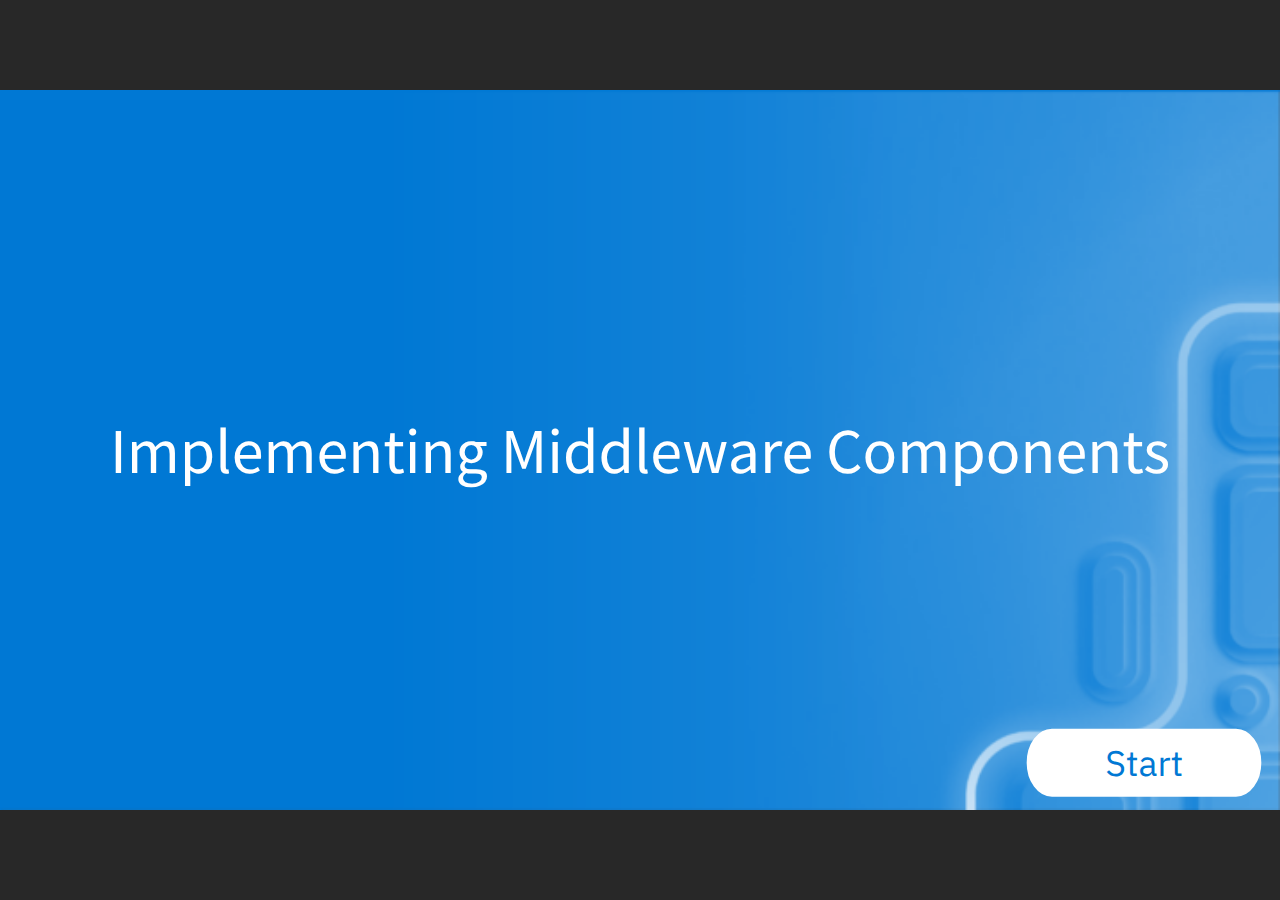
<file: index.html>
﻿<!doctype html>
<html lang="en-US">
<head>
  <meta charset="utf-8">
  <!-- Created using Storyline 360 x64 - http://www.articulate.com  -->
  <!-- version: 3.98.34263.0 -->
  <title>Implementing Middleware Components</title>
  <meta http-equiv="x-ua-compatible" content="IE=edge"/>
  <meta name="viewport" content="width=device-width,initial-scale=1,user-scalable=no,shrink-to-fit=no,minimal-ui"/>
  <meta name="apple-mobile-web-app-capable" content="yes"/>
  <style>
    html, body { height: 100%; padding: 0; margin: 0 }
    #app { height: 100%; width: 100%; }
  </style>

  <script>
    window.DS = {};
    window.globals = {
      DATA_PATH_BASE: '',
      HAS_FRAME: true,
      HAS_SLIDE: true,

      lmsPresent: false,
      tinCanPresent: false,
      cmi5Present: false,
      aoSupport: false,
      scale: 'noscale',
      captureRc: false,
      browserSize: 'optimal',
      bgColor: '#282828',
      features: 'DropInAcc,DropInBase,DropInCore,DropInInteractions,DropInVideo,JsApiBasics,MathExpressions,MorphTransition,MultipleQuizTracking,SetFocusTrigger',
      themeName: 'unified',
      preloaderColor: '#FFFFFF',
      suppressAnalytics: false,
      productChannel: 'stable',
      publishSource: 'storyline',
      aid: 'aid|ec1426b3-023f-4ed3-86a6-291b0afe7aa1',
      cid: '82545795-6472-456f-83a5-f2242ff68dec',
      playerVersion: '3.98.34263.0',
      publishTimestamp: '2025-03-24T18:37:40.5262218Z',
      maxIosVideoElements: 10,
      connectionSettings: { message: 'You%20are%20offline.%20Trying%20to%20reconnect...', useDarkTheme: false, mode: 'disabled' },
      hasFeature: function(feature) {
        return this.features.split(',').includes(feature);
      },
      
      parseParams: function(qs) {
        if (window.globals.parsedParams != null) {
          return window.globals.parsedParams;
        }
        qs = (qs || window.location.search.substr(1)).split('+').join(' ');
        var params = {},
            tokens,
            re = /[?&]?([^=]+)=([^&]*)/g;

        while (tokens = re.exec(qs)) {
          params[decodeURIComponent(tokens[1]).trim()] =
            decodeURIComponent(tokens[2]).trim();
        }
        window.globals.parsedParams = params;
        return params;
      }

    };
  </script>
  <script>
    var isIe11 = ('ActiveXObject' in window || window.MSBlobBuilder != null)
      && window.msCrypto != null && !window.ActiveXObject;
    if (isIe11) {
      window.globals.unsupportedBrowser = true;
      document.write(atob('[base64]'));
    }
  </script>

  <script>
    if (window.globals.hasFeature('NewAiCourseTranslation')) {
      
      
    }
  </script>

  
  <script>window.THREE = { };</script>
  
</head>
<body style="background: #282828" class="cs-HTML theme-unified">
  <!-- 360 -->
  <script>!function(){var e,i=/iPhone/i,o=/iPod/i,n=/iPad/i,t=/\biOS-universal(?:.+)Mac\b/i,r=/\bAndroid(?:.+)Mobile\b/i,a=/Android/i,d=/(?:SD4930UR|\bSilk(?:.+)Mobile\b)/i,p=/Silk/i,l=/Windows Phone/i,u=/\bWindows(?:.+)ARM\b/i,b=/BlackBerry/i,s=/BB10/i,c=/Opera Mini/i,f=/\b(CriOS|Chrome)(?:.+)Mobile/i,h=/Mobile(?:.+)Firefox\b/i,v=function(e){return void 0!==e&&"MacIntel"===e.platform&&"number"==typeof e.maxTouchPoints&&e.maxTouchPoints>1&&"undefined"==typeof MSStream};e=function(e){var m={userAgent:"",platform:"",maxTouchPoints:0};e||"undefined"==typeof navigator?"string"==typeof e?m.userAgent=e:e&&e.userAgent&&(m={userAgent:e.userAgent,platform:e.platform,maxTouchPoints:e.maxTouchPoints||0}):m={userAgent:navigator.userAgent,platform:navigator.platform,maxTouchPoints:navigator.maxTouchPoints||0};var g=m.userAgent,y=g.split("[FBAN");void 0!==y[1]&&(g=y[0]),void 0!==(y=g.split("Twitter"))[1]&&(g=y[0]);var A=function(e){return function(i){return i.test(e)}}(g),w={apple:{phone:A(i)&&!A(l),ipod:A(o),tablet:!A(i)&&(A(n)||v(m))&&!A(l),universal:A(t),device:(A(i)||A(o)||A(n)||A(t)||v(m))&&!A(l)},amazon:{phone:A(d),tablet:!A(d)&&A(p),device:A(d)||A(p)},android:{phone:!A(l)&&A(d)||!A(l)&&A(r),tablet:!A(l)&&!A(d)&&!A(r)&&(A(p)||A(a)),device:!A(l)&&(A(d)||A(p)||A(r)||A(a))||A(/\bokhttp\b/i)},windows:{phone:A(l),tablet:A(u),device:A(l)||A(u)},other:{blackberry:A(b),blackberry10:A(s),opera:A(c),firefox:A(h),chrome:A(f),device:A(b)||A(s)||A(c)||A(h)||A(f)},any:!1,phone:!1,tablet:!1};return w.any=w.apple.device||w.android.device||w.windows.device||w.other.device,w.phone=w.apple.phone||w.android.phone||w.windows.phone,w.tablet=w.apple.tablet||w.android.tablet||w.windows.tablet,w}(),"object"==typeof exports&&"undefined"!=typeof module?module.exports=e:"function"==typeof define&&define.amd?define((function(){return e})):this.isMobile=e}();
    window.isMobile.apple.tablet = window.isMobile.apple.tablet ||
      (navigator.platform === 'MacIntel' && navigator.maxTouchPoints > 1);
    window.isMobile.apple.device = window.isMobile.apple.device || window.isMobile.apple.tablet;
    window.isMobile.tablet = window.isMobile.tablet || window.isMobile.apple.tablet;
    window.isMobile.any = window.isMobile.any || window.isMobile.apple.tablet;
  </script>

  <div id="focus-sink" tabindex="-1"></div>

  <div id="preso"></div>
  <script>
    (function() {

      var classTypes = [ 'desktop', 'mobile', 'phone', 'tablet' ];

      var addDeviceClasses = function(prefix, testObj) {
        var curr, i;
        for (i = 0; i < classTypes.length; i++) {
          curr = classTypes[i];
          if (testObj[curr]) {
            document.body.classList.add(prefix + curr);
          }
        }
      };

      var params = window.globals.parseParams(),
          isDevicePreview = params.devicepreview === '1',
          isPhoneOverride = params.deviceType === 'phone' || (isDevicePreview && params.phone == '1'),
          isTabletOverride = (params.deviceType === 'tablet' || isDevicePreview) && !isPhoneOverride,
          isMobileOverride = isPhoneOverride || isTabletOverride;

      var deviceView = {
        desktop: !window.isMobile.any && !isMobileOverride,
        mobile: window.isMobile.any || isMobileOverride,
        phone: isPhoneOverride || (window.isMobile.phone && !isTabletOverride),
        tablet: isTabletOverride || window.isMobile.tablet
      };

      window.globals.deviceView = deviceView;
      window.isMobile.desktop = !window.isMobile.any;
      window.isMobile.mobile = window.isMobile.any;

      addDeviceClasses('view-', deviceView);

    })();
  </script>
  
  <script src='story_content/triggers.js' type=text/javascript></script>
<script src='story_content/user.js' type=text/javascript></script>
  <div class="slide-loader"></div>

  <script>
    var doc = document, loader = doc.body.querySelector('.slide-loader'); [ 1, 2, 3 ].forEach(function(n) { var d = doc.createElement('div'); d.style.backgroundColor = window.globals.preloaderColor; d.classList.add('mobile-loader-dot'); d.classList.add('dot' + n); loader.appendChild(d); });
  </script>

  <div class="mobile-load-title-overlay" style="display: none">
    <div class="mobile-load-title">Implementing Middleware Components</div>
  </div>

  <div class="mobile-chrome-warning"></div>

  
<style>
  .warn-connection-dialog {
    display: none;
    background: transparent;
    pointer-events: all;
    position: fixed;
    left: 0;
    top: 0;
    width: 100%;
    height: 100%;
    z-index: 999;
  }

  .warn-connection-content {
    pointer-events: all;
    border-radius: 4px;
    background: white;
    border: 1px solid #E7E7E7;
    color: #333333;
    box-shadow: 0 2px 4px rgba(0, 0, 0, 0.25);
    transition: all 150ms ease-out;
    position: absolute;
    white-space: nowrap;
  }

  .view-phone.is-landscape .warn-connection-content {
    left: 23px;
    bottom: 23px;
  }

  .view-tablet.is-landscape .warn-connection-content {
    left: 50%;
    top: 20px;
    transform: translateX(-50%);
  }

  .view-mobile.is-portrait .warn-connection-content {
    transform: translate(-50%, calc(-100% - 15px));
  }

  .warn-connection-content p {
    display: inline-block;
    margin: 0 8px 0 0;
    line-height: 33px;
    font-size: 11px;
  }

  .warn-connection-content svg {
    position: relative;
    vertical-align: middle;
    margin: 0 2px 2px 8px;
  }

  .view-desktop .warn-connection-content {
    left: 1.5em;
    bottom: 1.5em;
  }

  .view-desktop .warn-connection-content p {
    font-size: 1.1em;
  }

  .is-offline .warn-connection-dialog {
    display: block;
  }

  .is-offline .cs-panel * {
    pointer-events: none !important;
  }

  .is-offline .cs-panel {
    pointer-events: all !important;
  }

  .is-offline #nav-controls * {
    pointer-events: none !important;
  }

  .is-offline #nav-controls {
    pointer-events: all !important;
  }
</style>

<div class="warn-connection-dialog" role="alertdialog" aria-modal="true" tabindex="0" aria-labelledby="warn-connection-message">
  <div class="warn-connection-content">
    <svg width="17" height="15" viewBox="0 0 17 15" xmlns="http://www.w3.org/2000/svg">
      <path fill="#8F0000" stroke="white" d="M16.07,12.98 L15.88,12.23 L9.51,1.21 C8.97,0.26,7.6,0.26,7.06,1.21 L0.69,12.23 C0.15,13.16,0.81,14.36,1.91,14.36 H14.65 C15.47,14.36,16.05,13.7,16.07,12.98 Z"/>
      <path fill="white" stroke="white" d="M8.58,5.5 C8.35,5.28,8.5,5.35,8.21,5.32 C8.09,5.35,7.97,5.49,7.96,5.67 C7.97,5.79,7.98,5.92,7.98,6.04 L7.98,6.04 C7.99,6.17,8,6.31,8.01,6.43 L8.01,6.44 C8.03,6.92,8.06,7.41,8.09,7.9 L8.09,7.9 C8.12,8.39,8.14,8.88,8.17,9.37 C8.17,9.39,8.18,9.42,8.2,9.44 C8.23,9.46,8.25,9.47,8.28,9.47 C8.31,9.47,8.34,9.46,8.35,9.44 C8.37,9.43,8.38,9.4,8.39,9.35 L8.39,9.34 C8.39,9.24,8.4,9.15,8.4,9.05 L8.4,9.05 C8.41,8.96,8.41,8.86,8.42,8.75 C8.43,8.44,8.45,8.12,8.47,7.81 L8.47,7.81 C8.49,7.49,8.51,7.18,8.53,6.87 C8.55,6.46,8.56,6.05,8.59,5.64 L8.6,5.62 C8.6,5.57,8.59,5.53,8.58,5.5 L8.21,5.32 Z"/>
      <circle fill="white" stroke="white" cx="8.3" cy="11.35" r="0.3"/>
    </svg>
    <p id="warn-connection-message">You are offline. Trying to reconnect...</p>
  </div>
</div>

<script>
  (function() {
    window.DS.connection = {
      warningShown: false,
      assets: {},
      loadingAssetGroup: false,
      retryDelay: 500
    };

    var connectionSettings = window.globals.connectionSettings || {};

    var useConnectionMessages = window.AbortController != null &&
      window.location.protocol != 'file:' &&
      connectionSettings.mode === 'normal';

    window.DS.connection.useConnectionMessages = useConnectionMessages;

    var assetCount = 0;
    var checkLoadedId;


    if (useConnectionMessages && connectionSettings != null) {
      var contentEl = document.querySelector('.warn-connection-content');
      var messageEl = contentEl.querySelector('p');

      if (connectionSettings.useDarkTheme) {
        contentEl.style.borderColor = '#BABBBA';
        contentEl.style.backgroundColor = '#282828';
        contentEl.style.color = '#FFFFFF';
      }

      if (connectionSettings.message != null) {
        messageEl.textContent = window.decodeURIComponent(connectionSettings.message);
      }
    }

    function checkAssetsReady() {
      for (var i in DS.connection.assets) {
        if (!DS.connection.assets[i].success) {
          return false;
        }
      }
      return true;
    }

    function stopAssetGroup() {
      if (!useConnectionMessages) { return; }

      assetCount = 0;

      DS.connection.oldAssetGroup = DS.connection.assets;
      DS.connection.assets = {};
      DS.connection.loadingAssetGroup = false;
      clearInterval(checkLoadedId);
    }

    function startAssetGroup() {
      if (!useConnectionMessages) { return; }
      var ticks = 0;
      clearInterval(checkLoadedId);
      checkLoadedId = setInterval(function() {
        var loaded = 0;
        if (assetCount === 0 && loaded === 0) {
          clearInterval(checkLoadedId);
          return;
        }

        for (var i in DS.connection.assets) {
          if (DS.connection.assets[i].success) {
            loaded++;
          }
        }

        if (assetCount === loaded && checkAssetsReady()) {
          for (var i in DS.connection.assets) {
            if (DS.connection.assets[i].action) {
              DS.connection.assets[i].action();
            }
          }
          hideWarning();
          stopAssetGroup();
        }
      }, 100)
    }

    function requiredAsset(url, action, retry, type) {
      if (!useConnectionMessages) { return; }
      if (DS.connection.assets[url]) { return; }

      DS.connection.assets[url] = {
        success: false, action: action, retry: retry, type: type
      };
      assetCount = Object.keys(DS.connection.assets).length;
      if (!DS.connection.loadingAssetGroup) {
        startAssetGroup();
      }
      DS.connection.loadingAssetGroup = true;
    }

    function assetLoaded(url) {
      if (!useConnectionMessages) { return; }
      if (DS.connection.assets[url]) {
        DS.connection.assets[url].success = true;
      }
    }

    function assetFailed(url) {
      if (!useConnectionMessages) { return; }
      if (!DS.connection.assets[url]) {
        if (/\.js$/.test(url) && url.indexOf('transcripts') === -1) {
          setTimeout(function() {
            if (DS.connection.lastSlideLoaded != null) {
              DS.connection.lastSlideLoaded();
            }
          }, DS.connection.retryDelay);
        }
        return;
      }
      if (!DS.connection.warningShown) { showWarning(); }
      if (DS.connection.assets[url].retry) {
        setTimeout(function() {
          if (!DS.connection.assets[url].success) {
            DS.connection.assets[url].retry()
          }
        }, DS.connection.retryDelay);
      }
    }

    function hideWarning() {
      document.body.classList.remove('is-offline');
      DS.connection.warningShown = false;
      enableKeys();
    }
    DS.connection.hideWarning = hideWarning

    function showWarning(btn) {
      document.body.classList.add('is-offline')
      DS.connection.warningShown = true;
      updateWarningPosition();
      disableKeys();
    }

    function updateWarningPosition() {
      if (!DS.connection.warningShown) {
        return;
      }

      var isPortrait = document.body.classList.contains('is-portrait');
      var isMobile = document.body.classList.contains('view-mobile');
      var warningEl = document.querySelector('.warn-connection-content');

      if (isPortrait && isMobile) {
        var slide = document.querySelector('.primary-slide');
        var slideRect = slide != null
          ? slide.getBoundingClientRect()
          : { top: window.innerHeight, left: 0, width: window.innerWidth };

        warningEl.style.top = `${slideRect.top}px`
        warningEl.style.left = `${slideRect.left + slideRect.width / 2}px`
      } else {
        warningEl.style.top = null;
        warningEl.style.left = null;
      }

      window.requestAnimationFrame(updateWarningPosition);
    }

    function onDisableKeyDown(e) {
      e.preventDefault();
      e.stopImmediatePropagation();
    }

    function onDisableKeyUp(e) {
      e.preventDefault();
      e.stopImmediatePropagation();
    }

    var accStyle = document.createElement('style');
    var warnDialogEl = document.querySelector('.warn-connection-dialog');

    function disableKeys() {
      if (DS.views && DS.views.nsStack && DS.views.nsStack.length === 1) {
        DS.views.nsStack[0].tabReachable = false
        DS.views.nsStack[0].updateTabIndex(true, true);
      }

      accStyle.innerHTML = '.acc-shadow-dom { display: none; }';
      document.body.appendChild(accStyle);

      warnDialogEl.parentNode.append(warnDialogEl);
      warnDialogEl.focus();
    }

    function enableKeys() {
      accStyle.remove();
      if (DS.views && DS.views.nsStack && DS.views.nsStack.length === 1 && DS.views.nsStack[0].name === '_frame') {
        DS.views.nsStack[0].tabReachable = true;
        DS.views.nsStack[0].updateTabIndex();
      }
    }

    // these will all be noops if the feature flag isn't set in
    // the data and `window.globals.features`
    DS.connection.requiredAsset = requiredAsset;
    DS.connection.assetLoaded = assetLoaded;
    DS.connection.assetFailed = assetFailed;
    DS.connection.stopAssetGroup = stopAssetGroup;
    DS.connection.startAssetGroup = startAssetGroup;
  })();
</script>


  <script>
    
    if (window.autoSpider && window.vInterfaceObject) {
      document.querySelector('.mobile-load-title-overlay').style.display = 'none';
    }
  </script>

  

  <link rel="stylesheet" href="html5/data/css/output.min.css" data-noprefix/>
</body>
<script src="html5/lib/scripts/bootstrapper.min.js"></script>
</html>
</file>
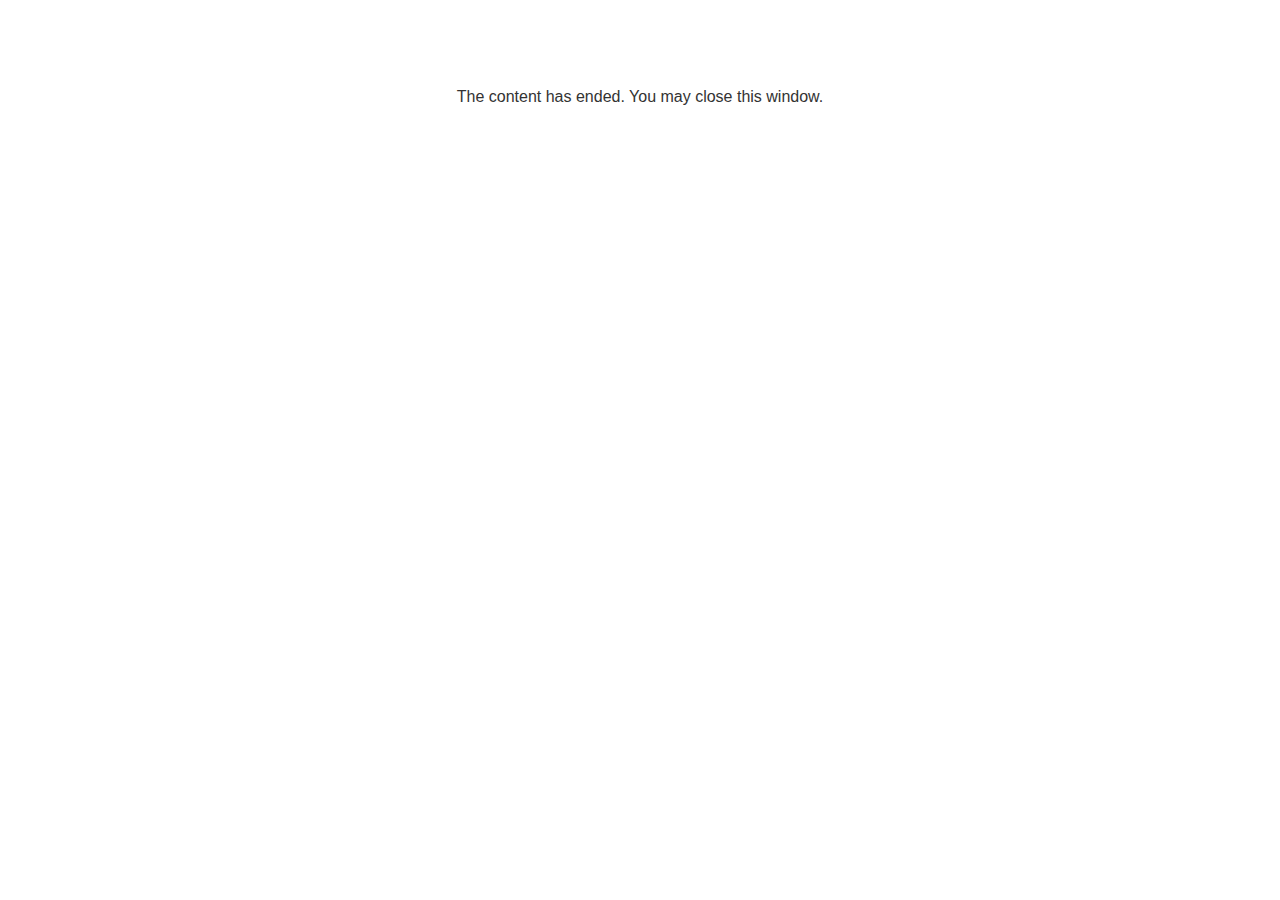
<file: lms/goodbye.html>
<!doctype html>
<html>
<body style="background-color: #ffffff;">

<p role="alert" style="color: #333333;font-family: Lato, articulate, tahoma, arial;font-size: medium;text-align: center;">
<br><br><br><br>
The content has ended. You may close this window.
</p>

</body>
</html>
</file>
